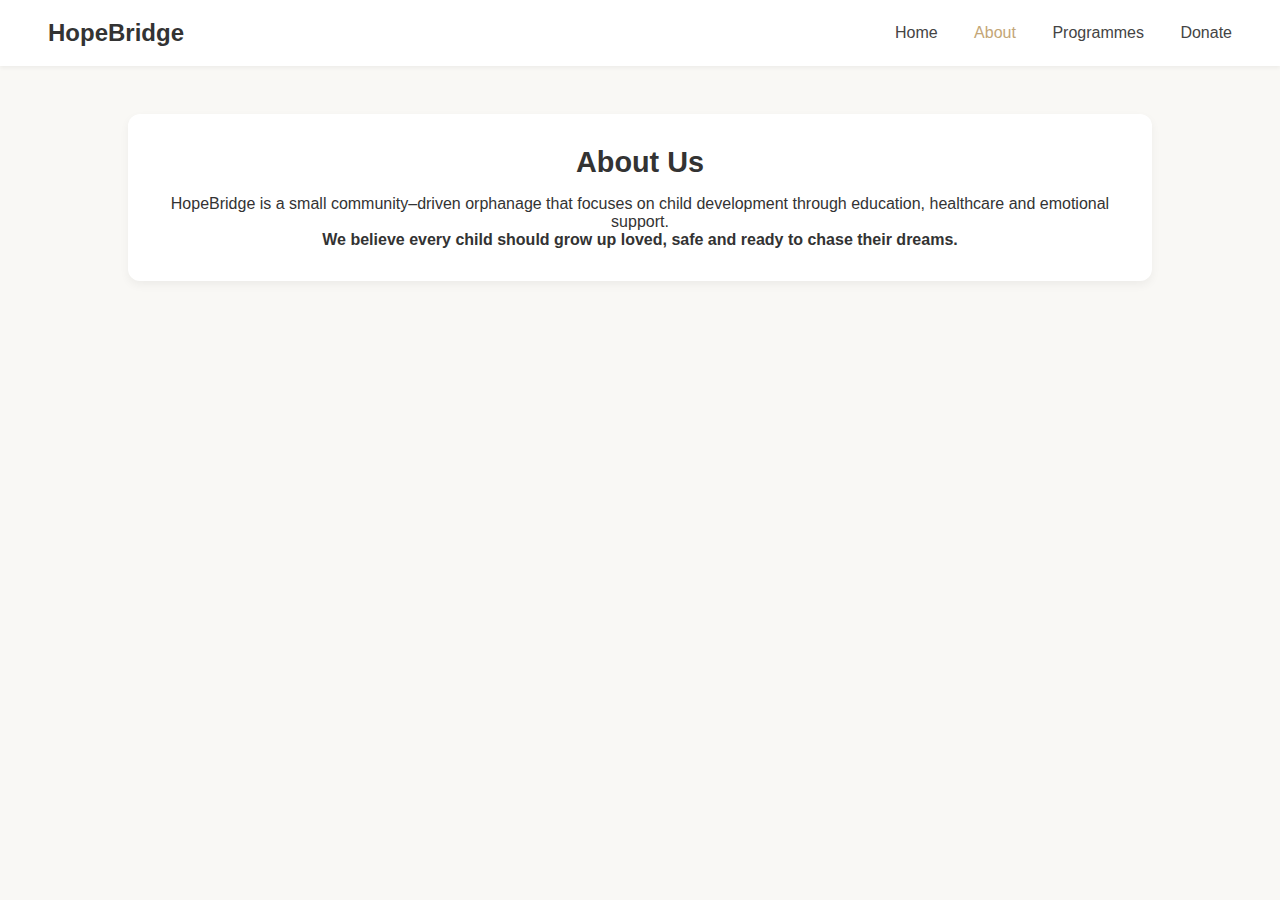
<file: AWT CAPSTONE/frontend/about.html>
<!DOCTYPE html>
<html lang="en">
<head>
  <meta charset="UTF-8">
  <meta name="viewport" content="width=device-width, initial-scale=1.0">
  <title>About | HopeBridge</title>
  <link rel="stylesheet" href="style.css">
</head>
<body>
  <header>
    <div class="logo">HopeBridge</div>
    <nav>
      <a href="index.html">Home</a>
      <a href="about.html" class="active">About</a>
      <a href="programmes.html">Programmes</a>
      <a href="donate.html">Donate</a>
    </nav>
  </header>

  <section class="about">
    <h2>About Us</h2>
    <p>HopeBridge is a small community–driven orphanage that focuses on child development 
       through education, healthcare and emotional support.</p>
    <p><b>We believe every child should grow up loved, safe and ready to chase their dreams.</b></p>
  </section>
</body>
</html>
</file>
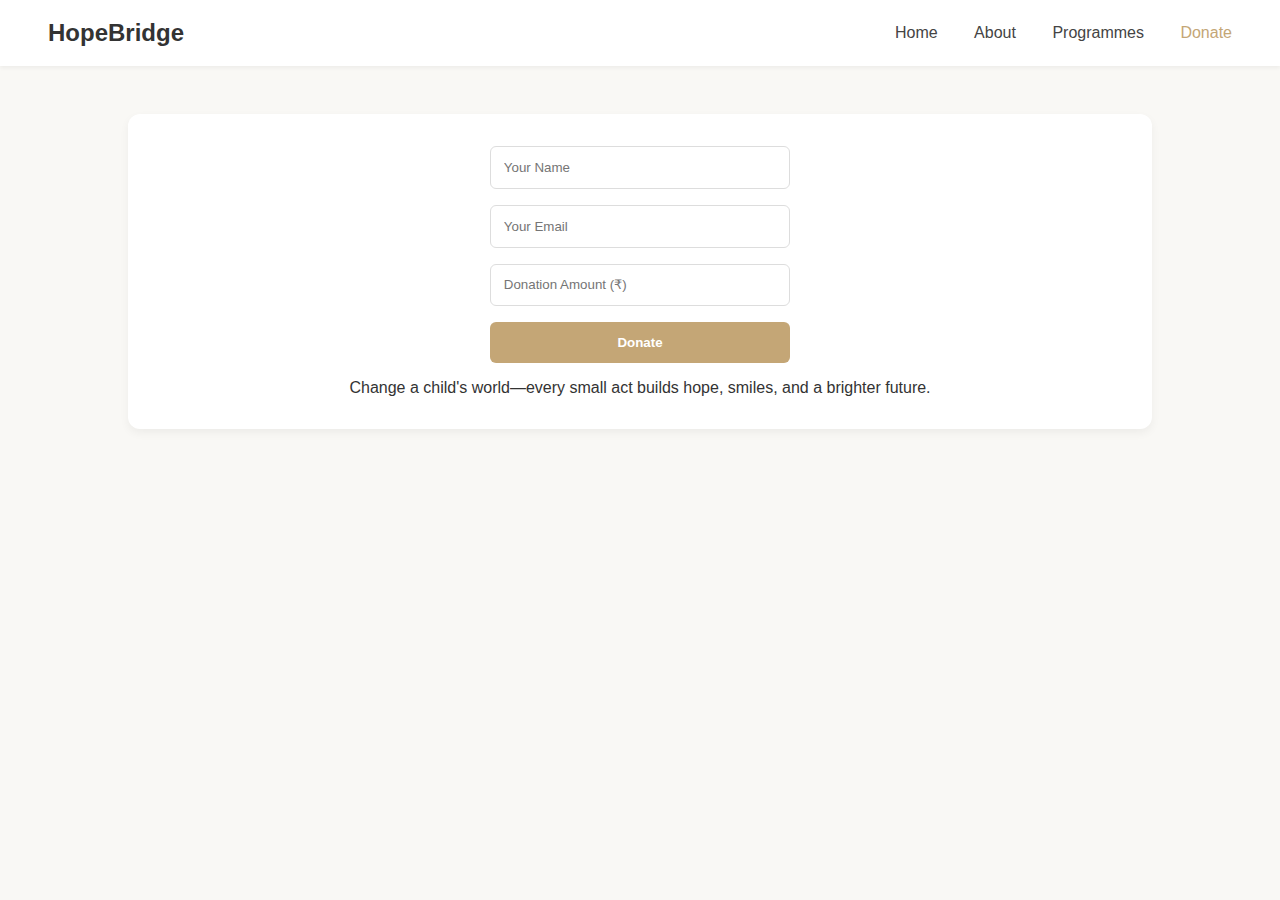
<file: AWT CAPSTONE/frontend/donate.html>
<!DOCTYPE html>
<html lang="en">
<head>
  <meta charset="UTF-8">
  <meta name="viewport" content="width=device-width, initial-scale=1.0">
  <title>Donate | HopeBridge</title>
  <link rel="stylesheet" href="style.css">
</head>
<body>
  <header>
    <div class="logo">HopeBridge</div>
    <nav>
      <a href="index.html">Home</a>
      <a href="about.html">About</a>
      <a href="programmes.html">Programmes</a>
      <a href="donate.html" class="active">Donate</a>
    </nav>
  </header>

  <section class="donate">
    <form>
      <input type="text" placeholder="Your Name" required>
      <input type="email" placeholder="Your Email" required>
      <input type="number" placeholder="Donation Amount (₹)" required>
      <button type="submit">Donate</button>
    </form>
    <p>Change a child's world—every small act builds hope, smiles, and a brighter future.</p>
  </section>
</body>
</html>
</file>
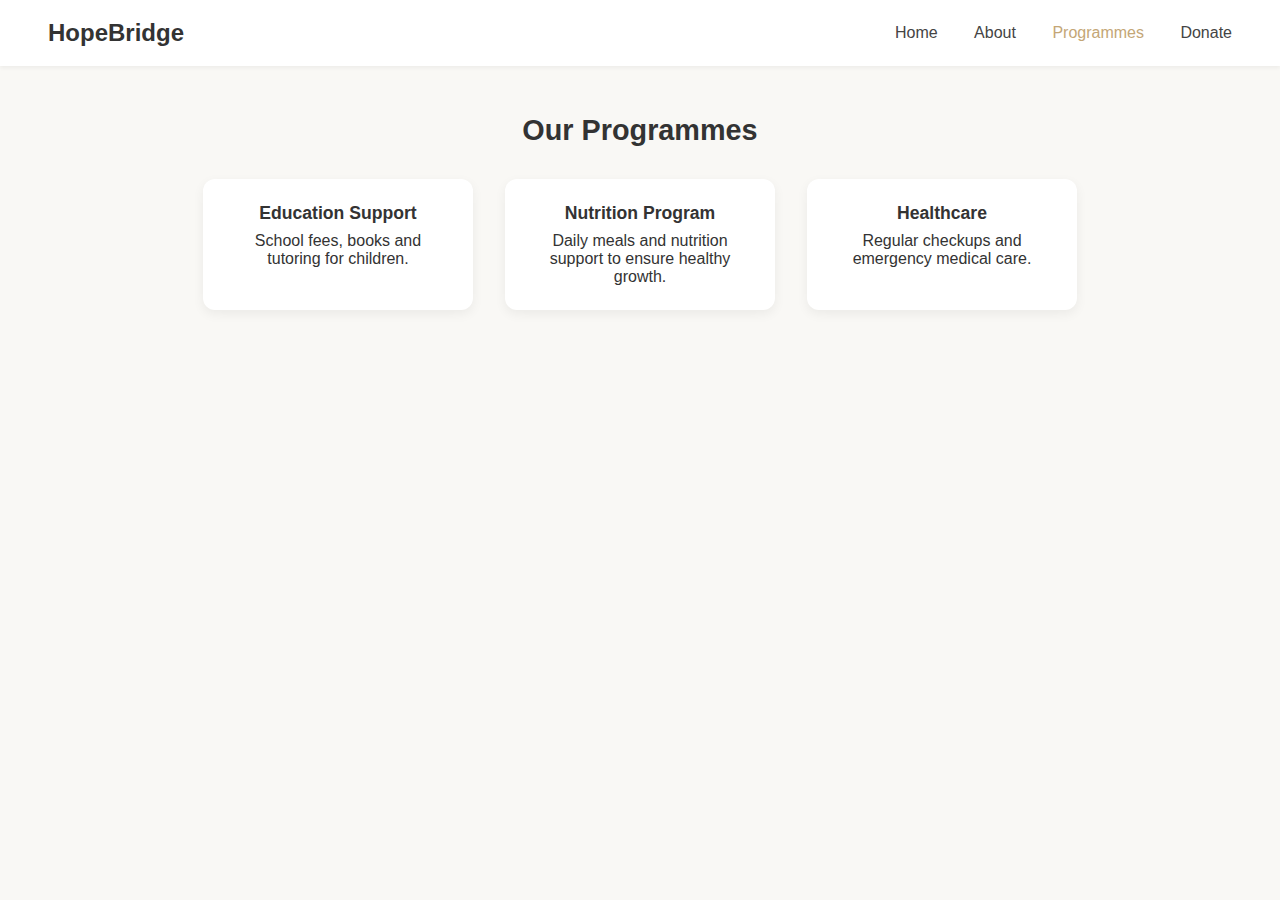
<file: AWT CAPSTONE/frontend/programmes.html>
<!DOCTYPE html>
<html lang="en">
<head>
  <meta charset="UTF-8">
  <meta name="viewport" content="width=device-width, initial-scale=1.0">
  <title>Programmes | HopeBridge</title>
  <link rel="stylesheet" href="style.css">
</head>
<body>
  <header>
    <div class="logo">HopeBridge</div>
    <nav>
      <a href="index.html">Home</a>
      <a href="about.html">About</a>
      <a href="programmes.html" class="active">Programmes</a>
      <a href="donate.html">Donate</a>
    </nav>
  </header>

  <section class="programmes">
    <h2>Our Programmes</h2>
    <div class="card-grid">
      <div class="card">
        <h3>Education Support</h3>
        <p>School fees, books and tutoring for children.</p>
      </div>
      <div class="card">
        <h3>Nutrition Program</h3>
        <p>Daily meals and nutrition support to ensure healthy growth.</p>
      </div>
      <div class="card">
        <h3>Healthcare</h3>
        <p>Regular checkups and emergency medical care.</p>
      </div>
    </div>
  </section>
</body>
</html>
</file>
<file: AWT CAPSTONE/frontend/style.css>
* {
  box-sizing: border-box;
  margin: 0;
  padding: 0;
  font-family: "Poppins", sans-serif;
}

body {
  background-color: #f9f8f5;
  color: #333;
}

/* NAVIGATION */
header {
  display: flex;
  justify-content: space-between;
  align-items: center;
  padding: 1.2rem 3rem;
  background: #fff;
  box-shadow: 0 2px 4px rgba(0,0,0,0.05);
}

.logo {
  font-weight: 700;
  font-size: 1.5rem;
}

nav a {
  text-decoration: none;
  color: #444;
  margin-left: 2rem;
  font-weight: 500;
}

nav a.active,
nav a:hover {
  color: #c4a676;
}

/* HERO SECTION */
.hero {
  position: relative;
  text-align: center;
  color: white;
}

.hero-img {
  width: 100%;
  height: 80vh;
  object-fit: cover;
  filter: brightness(70%);
}

.hero-text {
  position: absolute;
  top: 50%;
  left: 50%;
  transform: translate(-50%, -50%);
  max-width: 700px;
}

.hero-text h1 {
  font-size: 2.2rem;
  font-weight: 700;
  margin-bottom: 0.8rem;
}

.hero-text p {
  margin-bottom: 1rem;
  font-size: 1.1rem;
}

.btn {
  background-color: #d6c0a4;
  color: #222;
  padding: 0.7rem 1.5rem;
  border-radius: 6px;
  text-decoration: none;
  font-weight: 600;
}

/* SECTIONS */
section {
  text-align: center;
  padding: 3rem 2rem;
}

h2 {
  font-size: 1.8rem;
  margin-bottom: 1rem;
}

/* CARD GRID */
.card-grid {
  display: flex;
  justify-content: center;
  flex-wrap: wrap;
  gap: 2rem;
  margin-top: 2rem;
}

.card {
  background: #fff;
  border-radius: 12px;
  box-shadow: 0 4px 12px rgba(0,0,0,0.06);
  padding: 1.5rem;
  width: 270px;
  transition: 0.3s;
}

.card:hover {
  transform: translateY(-6px);
}

.card img {
  width: 100%;
  border-radius: 8px;
  margin-bottom: 1rem;
}

.card h3 {
  font-size: 1.1rem;
  font-weight: 600;
  margin-bottom: 0.5rem;
}

/* ABOUT + DONATE */
.about, .donate {
  background: #fff;
  margin: 3rem auto;
  padding: 2rem;
  border-radius: 12px;
  width: 80%;
  box-shadow: 0 4px 10px rgba(0,0,0,0.05);
}

.donate form {
  display: flex;
  flex-direction: column;
  gap: 1rem;
  width: 300px;
  margin: 0 auto 1rem;
}

.donate input {
  padding: 0.8rem;
  border: 1px solid #ddd;
  border-radius: 6px;
}

.donate button {
  background: #c4a676;
  border: none;
  color: #fff;
  padding: 0.8rem;
  border-radius: 6px;
  font-weight: 600;
  cursor: pointer;
}

.donate button:hover {
  background: #b29363;
}

/* ICON */
.icon {
  width: 70px;
  margin: 1rem auto;
}
</file>
